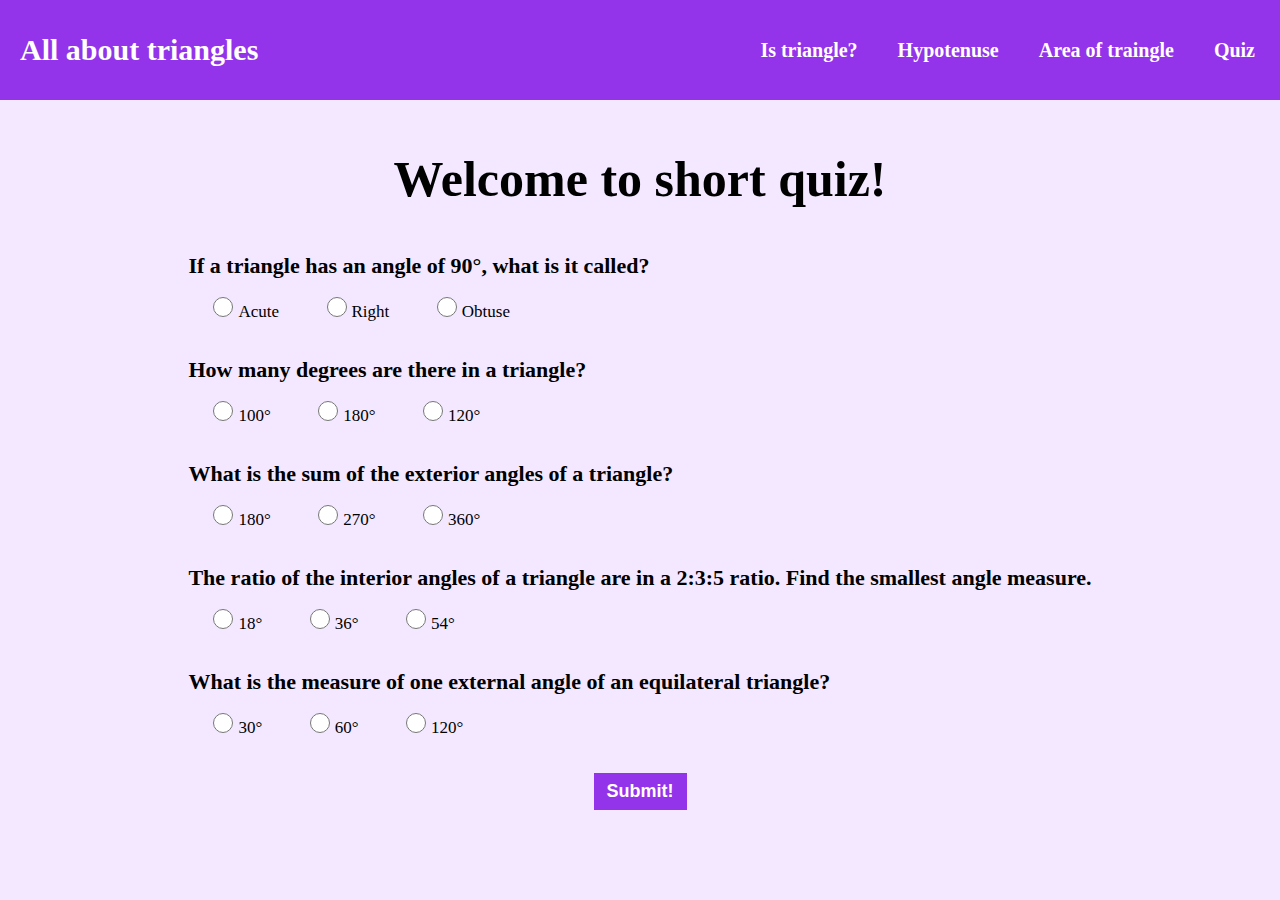
<file: quiz.html>
<!DOCTYPE html>
<html lang="en">
  <head>
    <link rel="stylesheet" href="quiz.css" />
    <meta charset="UTF-8" />
    <meta http-equiv="X-UA-Compatible" content="IE=edge" />
    <meta name="viewport" content="width=device-width, initial-scale=1.0" />
    <title>Quiz</title>
  </head>
  <body>
    <div class="header">
      <h1 class="page-heading">All about triangles</h1>
      <nav class="navigation">
        <ul class="nav-list">
          <li><a class="nav-link" href="index.html">Is triangle?</a></li>
          <li><a class="nav-link" href="hypotenuse.html">Hypotenuse</a></li>
          <li>
            <a class="nav-link" href="areaOfTriangle.html">Area of traingle</a>
          </li>
          <li><a class="nav-link" href="quiz.html">Quiz</a></li>
        </ul>
      </nav>
    </div>
    <div class="container">
      <h1 class="quiz-heading">Welcome to short quiz!</h1>
      <form class="form-quiz">
        <div class="question-container">
          <p>If a triangle has an angle of 90°, what is it called?</p>
          <label
            ><input
              class="radio-btn"
              type="radio"
              name="question1"
              value="acute"
            />Acute</label
          >
          <label
            ><input
              class="radio-btn"
              type="radio"
              name="question1"
              value="right"
              id="correct-1"
            />Right</label
          >
          <label
            ><input
              class="radio-btn"
              type="radio"
              name="question1"
              value="obtuse"
            />Obtuse</label
          >
        </div>
        <div class="question-container">
          <p>How many degrees are there in a triangle?</p>
          <label
            ><input
              class="radio-btn"
              type="radio"
              name="question2"
              value="100°"
            />100°</label
          >
          <label
            ><input
              class="radio-btn"
              type="radio"
              name="question2"
              value="180°"
              id="correct-2"
            />180°</label
          >
          <label
            ><input
              class="radio-btn"
              type="radio"
              name="question2"
              value="120°"
            />120°</label
          >
        </div>
        <div class="question-container">
          <p>What is the sum of the exterior angles of a triangle?</p>
          <label
            ><input
              class="radio-btn"
              type="radio"
              name="question3"
              value="180°"
            />180°</label
          >
          <label
            ><input
              class="radio-btn"
              type="radio"
              name="question3"
              value="270°"
            />270°</label
          >
          <label
            ><input
              class="radio-btn"
              type="radio"
              name="question3"
              value="360°"
              id="correct-3"
            />360°</label
          >
        </div>
        <div class="question-container">
          <p>
            The ratio of the interior angles of a triangle are in a 2:3:5 ratio.
            Find the smallest angle measure.
          </p>
          <label
            ><input
              class="radio-btn"
              type="radio"
              name="question4"
              value="18°"
            />18°</label
          >
          <label
            ><input
              class="radio-btn"
              type="radio"
              name="question4"
              value="36°"
              id="correct-4"
            />36°</label
          >
          <label
            ><input
              class="radio-btn"
              type="radio"
              name="question4"
              value="54°"
            />54°</label
          >
        </div>
        <div class="question-container">
          <p>
            What is the measure of one external angle of an equilateral
            triangle?
          </p>
          <label
            ><input
              class="radio-btn"
              type="radio"
              name="question5"
              value="30°"
            />30°</label
          >
          <label
            ><input
              class="radio-btn"
              type="radio"
              name="question5"
              value="60°"
            />60°</label
          >
          <label
            ><input
              class="radio-btn"
              type="radio"
              name="question5"
              value="120°"
              id="correct-5"
            />120°</label
          >
        </div>
      </form>

      <button class="submit-btn">Submit!</button>
      <div class="output"></div>
    </div>
  </body>
  <script src="quiz.js"></script>
</html>
</file>
<file: quiz.css>
* {
  margin: 0;
  padding: 0;
  box-sizing: border-box;
}

html {
  font-size: 62.5%;
}
body {
  background-color: #f3e8ff;
}

.container {
  width: 100%;
  margin: 4rem auto;
  display: flex;
  flex-direction: column;
  align-items: center;
  /* text-align: center; */
}

.header {
  width: 100%;
  display: flex;
  justify-content: space-between;
  text-align: center;
  background-color: #9333ea;
  height: 10rem;
  align-items: center;
  margin-bottom: 3rem;
}

.page-heading {
  padding: 0 2rem;
  font-size: 3rem;
  font-weight: 700;
  color: white;
}

.navigation {
  padding: 0 5px;
}
.nav-list {
  display: flex;
  list-style: none;
}

.nav-link:link,
.nav-link:visited {
  font-size: 2rem;
  padding: 1rem 2rem;
  font-weight: 700;
  color: white;
  text-decoration: none;
}

.nav-link:active,
.nav-link:hover {
  color: #d8b4fe;
}

.quiz-heading {
  font-size: 5rem;
  margin-bottom: 3.5rem;
  padding: 1rem 3rem;
}

p {
  font-size: 2.2rem;
  font-weight: 600;
  margin-bottom: 1rem;
}

/*  Styling radio buttons */
input {
  margin: 0.8rem 0 4rem 0;
  height: 2rem;
  width: 3rem;
  /* color: #d8b4fe; */
}

label {
  display: inline-block;
  padding: 0 2rem;
  font-weight: normal;
  font-size: 17px;
  font-family: Metric-Regular;
  cursor: pointer;
}

.submit-btn {
  padding: 0.8rem 1.3rem;
  font-weight: 700;
  font-size: 1.8rem;
  cursor: pointer;
  margin-bottom: 2rem;
  background-color: #9333ea;
  color: white;
  border: none;
}

.output {
  padding: 1rem 2rem;
  font-weight: 700;
  font-size: 2.5rem;
  color: black;
}
*:focus {
  outline: none;
  box-shadow: 0 0 0 0.5rem rgb(147, 51, 234, 0.5);
}
</file>
